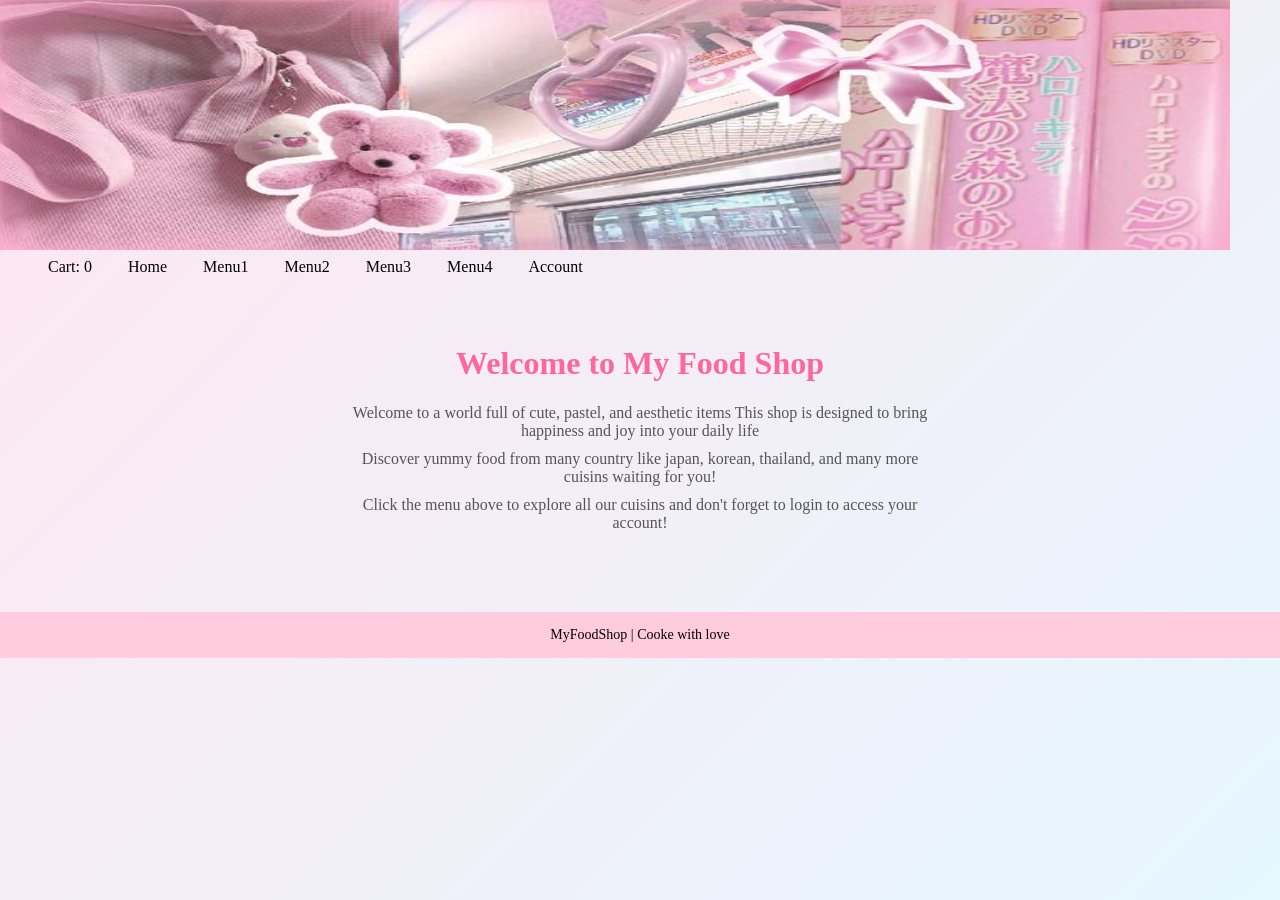
<file: index.html>
<html>
<head>
    <title>MyFoodShop</title>
    <link rel="stylesheet" href="style.css">
</head>

<body>
<div id="head">
    <img src="hea.jpg" alt="Image" height="250" width="1230">
  </div>

    <nav>
        <ul>
		<li id="cart">Cart: 0</li>

            <li>Home
                <ul class="submenu">
                    <li><a href="index.html">Main Home</a></li>
                    <li><a href="index.html">Welcome</a></li>
                </ul>
            </li>

            <li>Menu1
                <ul class="submenu">
                    <li><a href="shop1.html">All Products</a></li>
                    <li><a href="shop2.html">Best Seller</a></li>
                </ul>
            </li>

            <li>Menu2
                <ul class="submenu">
                    <li><a href="promo1.html">Discount</a></li>
                    <li><a href="promo2.html">Bundle</a></li>
                </ul>
            </li>

            <li>Menu3
                <ul class="submenu">
                    <li><a href="about1.html">About Us</a></li>
                    <li><a href="about2.html">Mission</a></li>
                </ul>
            </li>

            <li>Menu4
                <ul class="submenu">
                    <li><a href="contact1.html">Contact Us</a></li>
                    <li><a href="contact2.html">Help Center</a></li>
                </ul>
            </li>

         
            <li>Account
                <ul class="submenu">
                    <li><a href="login.html">Login</a></li>
                    <li><a href="register.html">Register</a></li>
                </ul>
            </li>

        </ul>
    </nav>
</header>

<div class="container">

    <h1>Welcome to My Food Shop </h1>


    <p>
        Welcome to a world full of cute, pastel, and aesthetic items  
        This shop is designed to bring happiness and joy into your daily life 
    </p>

    <p>
        Discover yummy food from many country like japan,  korean, thailand, 
        and many more cuisins waiting for you! 
    </p>

    <p>
        Click the menu above to explore all our cuisins
        and don't forget to login to access your account!
    </p>

</div>
 
 <script src="script.js"></script>
 
<footer>
    MyFoodShop  | Cooke with love 
</footer>

</body>
</html>
</file>
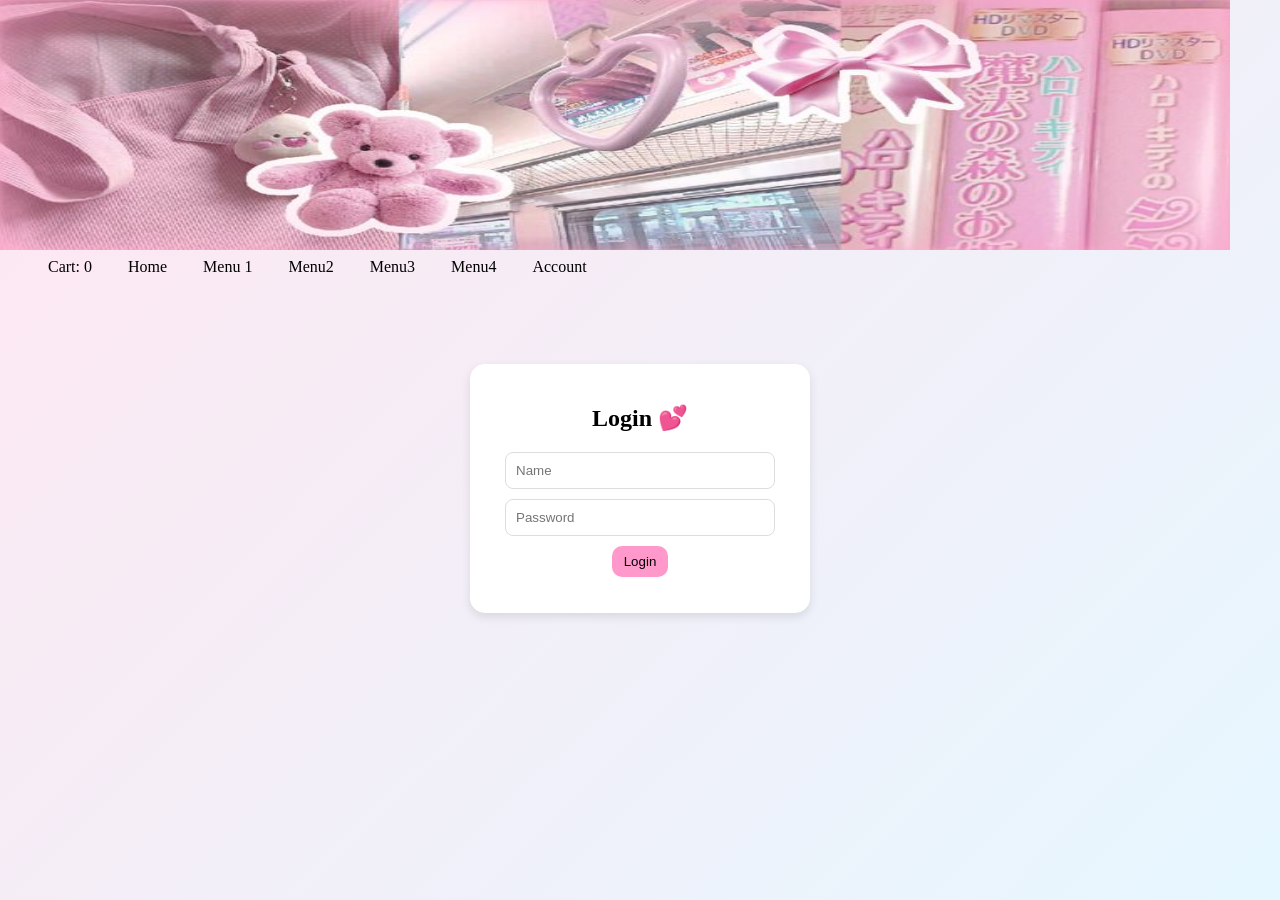
<file: login.html>
<html>
<head>
<title>Login</title>
<link rel="stylesheet" href="style.css">
</head>

<body>
<div id="head">
    <img src="hea.jpg" alt="Image" height="250" width="1230">
  </div>

    <nav>
        <ul>
		<li id="cart">Cart: 0</li>

            <li>Home
                <ul class="submenu">
                    <li><a href="index.html">Main Home</a></li>
                    <li><a href="index.html">Welcome</a></li>
                </ul>
            </li>

            <li>Menu 1
			
                <ul class="submenu">
                    <li><a href="shop1.html">All Products</a></li>
                    <li><a href="shop2.html">Best Seller</a></li>
                </ul>
            </li>

            <li>Menu2
                <ul class="submenu">
                    <li><a href="promo1.html">Discount</a></li>
                    <li><a href="promo2.html">Bundle</a></li>
                </ul>
            </li>

            <li>Menu3
                <ul class="submenu">
                    <li><a href="about1.html">About Us</a></li>
                    <li><a href="about2.html">Mission</a></li>
                </ul>
            </li>

       
            <li>Menu4
                <ul class="submenu">
                    <li><a href="contact1.html">Contact Us</a></li>
                    <li><a href="contact2.html">Help Center</a></li>
                </ul>
            </li>

            
            <li>Account
                <ul class="submenu">
                    <li><a href="login.html">Login</a></li>
                    <li><a href="register.html">Register</a></li>
                </ul>
            </li>

        </ul>
    </nav>
</header>

<body>

<div class="form-box">
<h2>Login 💕</h2>

<form onsubmit="login(event)">
<input type="text" id="name" placeholder="Name" required>
<input type="password" id="pass" placeholder="Password" required>

<button type="submit">Login</button>
</form>
</div>
<script src="script.js"></script>
<script>
function login(e){
    e.preventDefault();

    let name = document.getElementById("name").value;
    let pass = document.getElementById("pass").value;

    let savedUser = localStorage.getItem("user");
    let savedPass = localStorage.getItem("pass");

    if(name === savedUser && pass === savedPass){
        alert("Login success 💖");
        window.location.href = "diffclass.html";
    } else {
        alert("Wrong username or password ❌");
    }
}
</script>

</body>
</html>
</file>
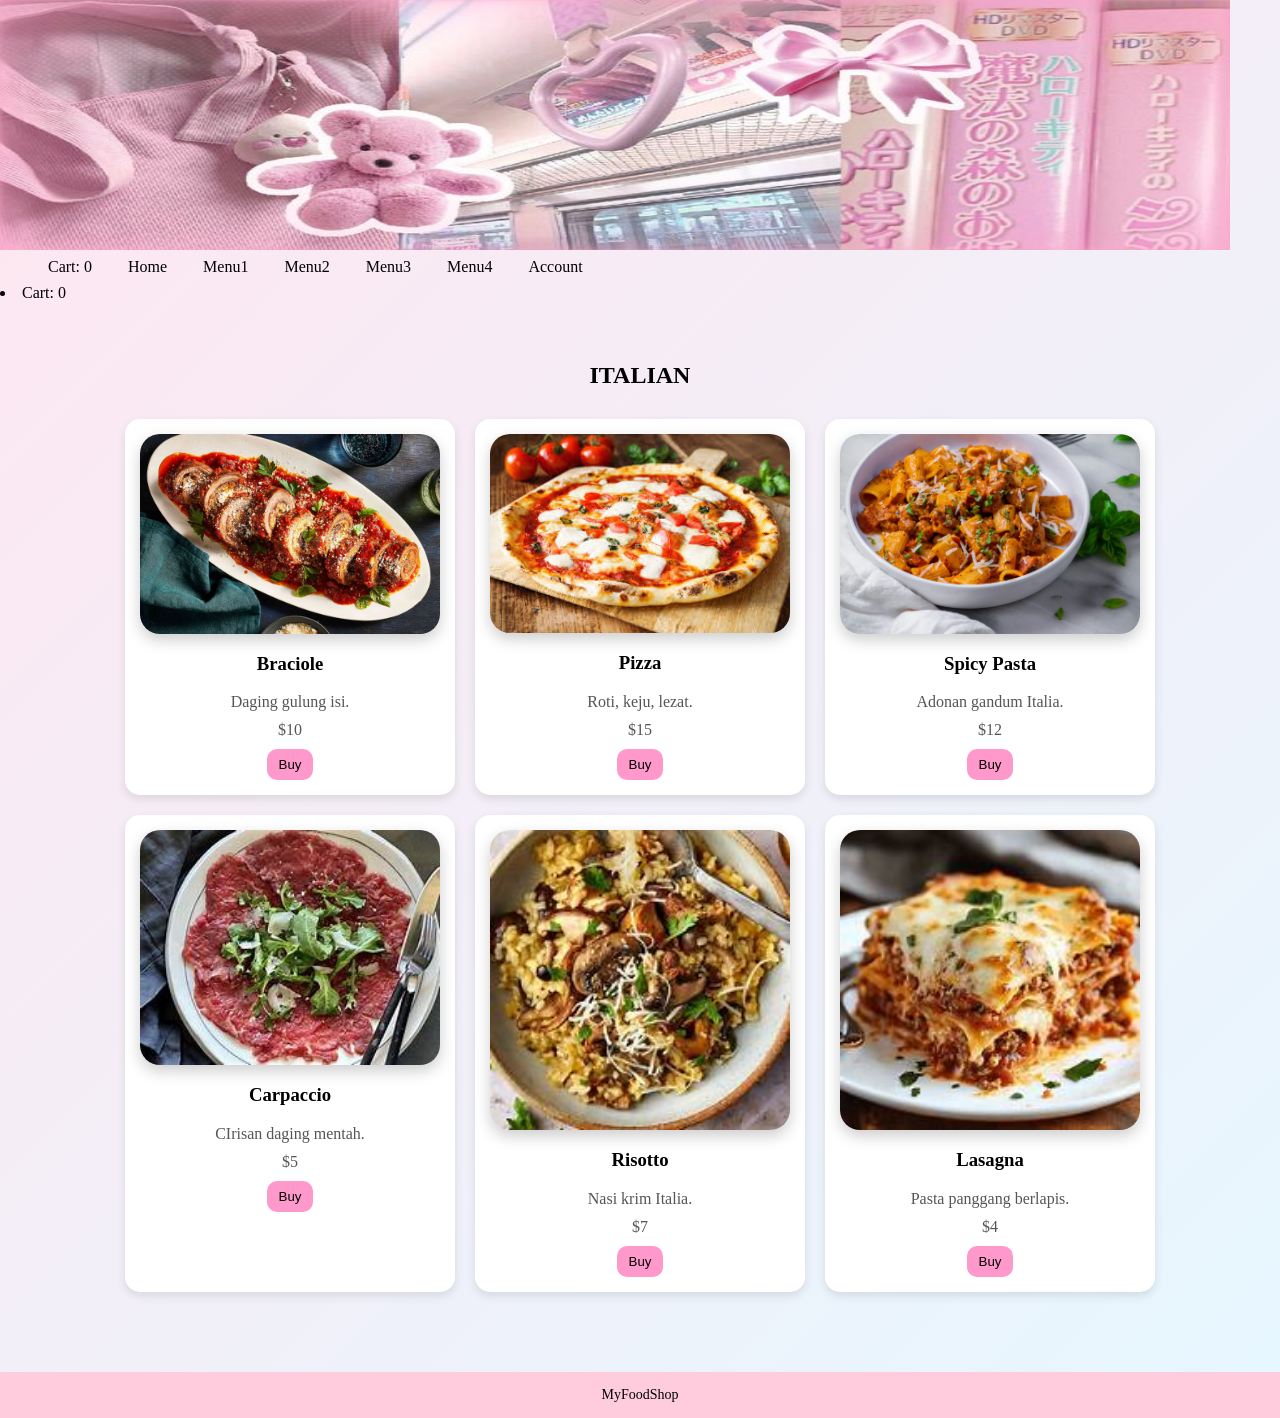
<file: promo1.html>
<html>
<head>
<title>Page</title>
<link rel="stylesheet" href="style.css">
<script src="script.js"></script>
</head>

<body>
<div id="head">
    <img src="hea.jpg" alt="Image" height="250" width="1230">
  </div>

    <nav>
        <ul>
		<li id="cart">Cart: 0</li>

            <li>Home
                <ul class="submenu">
                    <li><a href="index.html">Main Home</a></li>
                    <li><a href="index.html">Welcome</a></li>
                </ul>
            </li>

            <li>Menu1
                <ul class="submenu">
                    <li><a href="shop1.html">JAPANESE</a></li>
                    <li><a href="shop2.html">KOREAN</a></li>
                </ul>
            </li>

            <li>Menu2
                <ul class="submenu">
                    <li><a href="promo1.html">ITALIAN</a></li>
                    <li><a href="promo2.html">Bundle</a></li>
                </ul>
            </li>

            <li>Menu3
                <ul class="submenu">
                    <li><a href="about1.html">About Us</a></li>
                    <li><a href="about2.html">Mission</a></li>
                </ul>
            </li>

            <li>Menu4
                <ul class="submenu">
                    <li><a href="contact1.html">Contact Us</a></li>
                    <li><a href="contact2.html">Help Center</a></li>
                </ul>
            </li>

            <li>Account
                <ul class="submenu">
                    <li><a href="login.html">Login</a></li>
                    <li><a href="register.html">Register</a></li>
                </ul>
            </li>

        </ul>
    </nav>
</header>

<body>

<li id="cart">Cart: 0</li>

<div class="container">
<h2>ITALIAN</h2>

<div class="produk-container">

<div class="produk">
<img src="Braciole.jpg">
<h3>Braciole</h3>
<p>Daging gulung isi.</p>
<p>$10</p>
<button onclick="buy()">Buy</button>
</div>

<div class="produk">
<img src="M.jfif">
<h3>Pizza</h3>
<p>Roti, keju, lezat. </p>
<p>$15</p>
<button onclick="buy()">Buy</button>
</div>

<div class="produk">
<img src="sp.webp">
<h3>Spicy Pasta</h3>
<p>Adonan gandum Italia.</p>
<p>$12</p>
<button onclick="buy()">Buy</button>
</div>

<div class="produk">
<img src="carpaccio.jfif">
<h3>Carpaccio</h3>
<p>CIrisan daging mentah.</p>
<p>$5</p>
<button onclick="buy()">Buy</button>
</div>

<div class="produk">
<img src="risotto.jfif">
<h3>Risotto</h3>
<p>Nasi krim Italia.</p>
<p>$7</p>
<button onclick="buy()">Buy</button>
</div>

<div class="produk">
<img src="lasagna.jfif">
<h3>Lasagna</h3>
<p>Pasta panggang berlapis.</p>
<p>$4</p>
<button onclick="buy()">Buy</button>
</div>

</div>
</div>
<script src="script.js"></script>
<footer>MyFoodShop</footer>

</body>
</html>
</file>
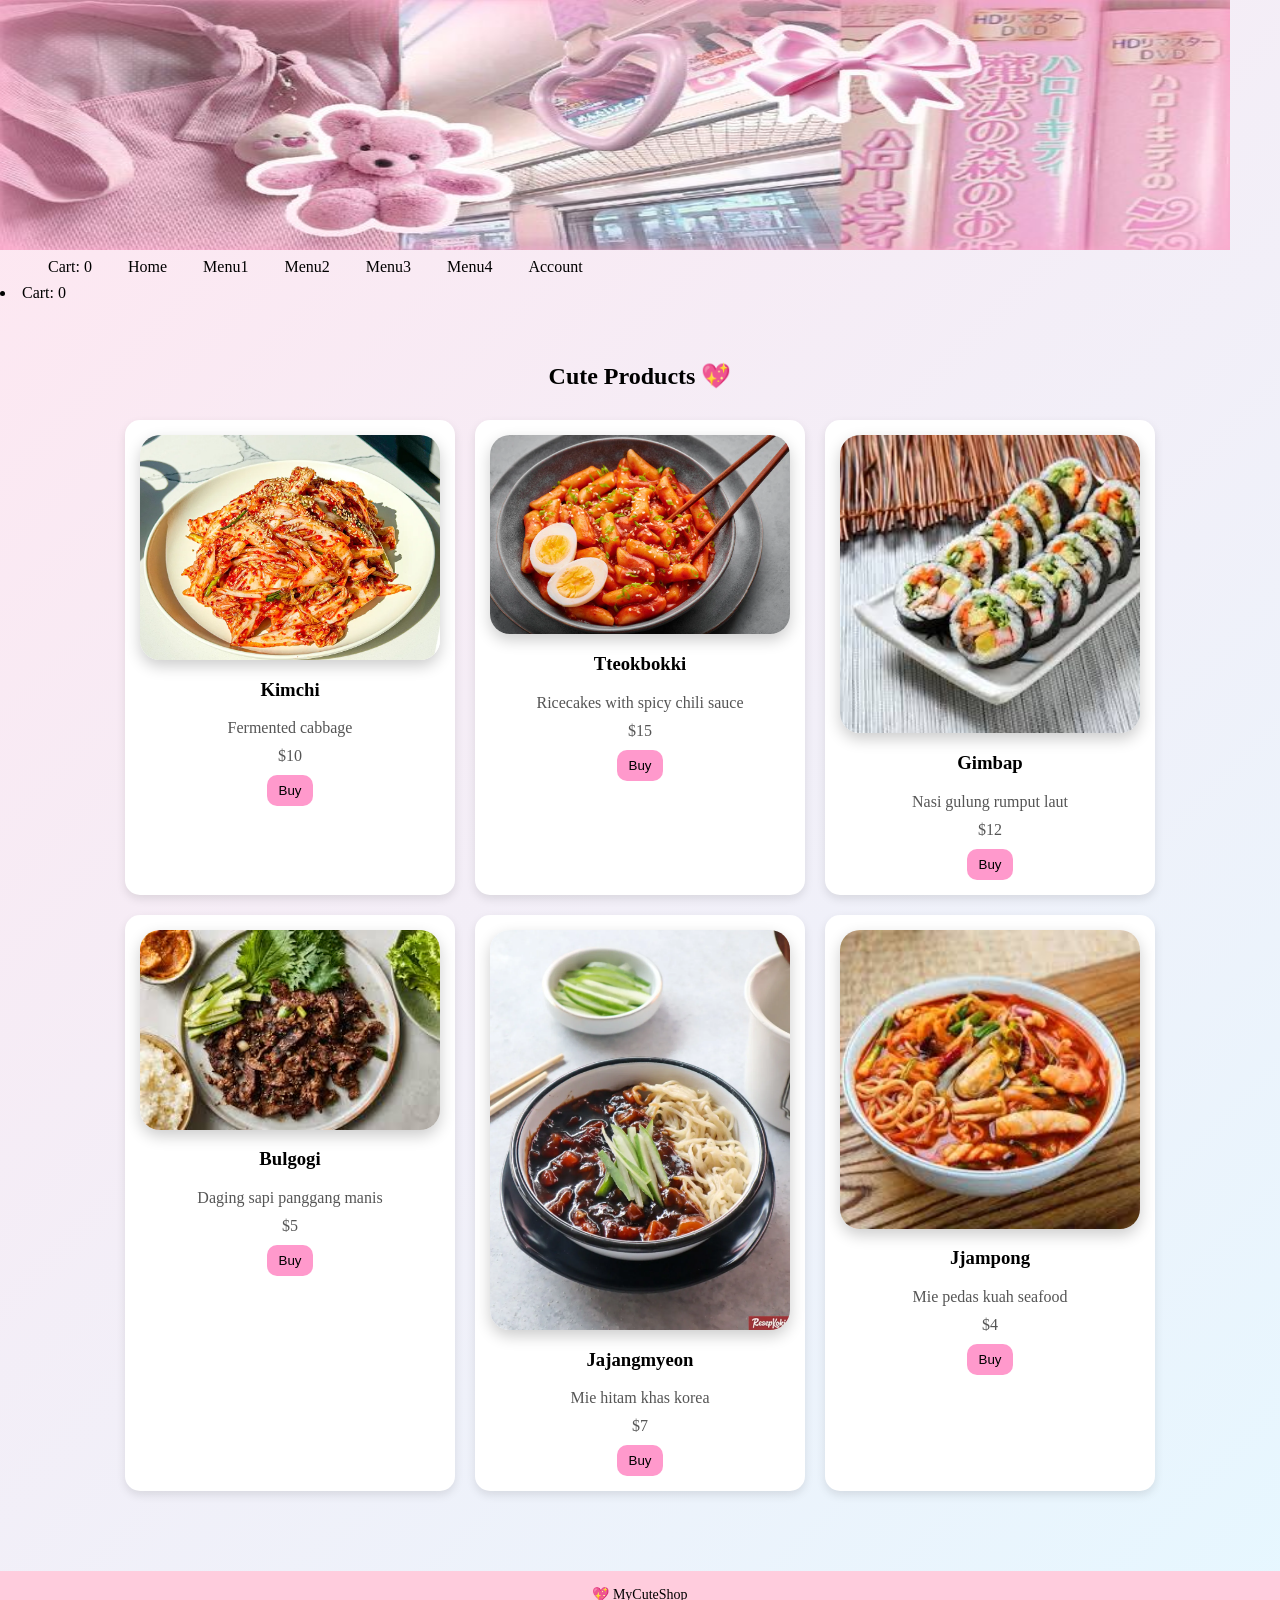
<file: shop2.html>
<html>
<head>
<title>Page</title>
<link rel="stylesheet" href="style.css">
<script src="script.js"></script>
</head>

   <body>
<div id="head">
    <img src="hea.jpg" alt="Image" height="250" width="1230">
  </div>

    <nav>
        <ul>
		<li id="cart">Cart: 0</li>

         
            <li>Home
                <ul class="submenu">
                    <li><a href="index.html">Main Home</a></li>
                    <li><a href="index.html">Welcome</a></li>
                </ul>
            </li>

   
            <li>Menu1
                <ul class="submenu">
                    <li><a href="shop1.html">JAPANESE</a></li>
                    <li><a href="shop2.html">KOREAN</a></li>
                </ul>
            </li>

      
            <li>Menu2
                <ul class="submenu">
                    <li><a href="promo1.html">Discount</a></li>
                    <li><a href="promo2.html">Bundle</a></li>
                </ul>
            </li>

       
            <li>Menu3
                <ul class="submenu">
                    <li><a href="about1.html">About Us</a></li>
                    <li><a href="about2.html">Mission</a></li>
                </ul>
            </li>

           
            <li>Menu4
                <ul class="submenu">
                    <li><a href="contact1.html">Contact Us</a></li>
                    <li><a href="contact2.html">Help Center</a></li>
                </ul>
            </li>
			
          
            <li>Account
                <ul class="submenu">
                    <li><a href="login.html">Login</a></li>
                    <li><a href="register.html">Register</a></li>
                </ul>
            </li>

        </ul>
    </nav>
</header>

<body>

<li id="cart">Cart: 0</li>
<div class="container">
<h2>Cute Products 💖</h2>

<div class="produk-container">

<div class="produk">
<img src="k.webp">
<h3>Kimchi</h3>
<p>Fermented cabbage</p>
<p>$10</p>
<button onclick="buy()">Buy</button>
</div>

<div class="produk">
<img src="teok.webp">
<h3>Tteokbokki</h3>
<p>Ricecakes with spicy chili sauce</p>
<p>$15</p>
<button onclick="buy()">Buy</button>
</div>

<div class="produk">
<img src="gim.jfif">
<h3>Gimbap</h3>
<p>Nasi gulung rumput laut</p>
<p>$12</p>
<button onclick="buy()">Buy</button>
</div>

<div class="produk">
<img src="bulgogi.jfif">
<h3>Bulgogi</h3>
<p>Daging sapi panggang manis</p>
<p>$5</p>
<button onclick="buy()">Buy</button>
</div>

<div class="produk">
<img src="Jajangmyeon.webp">
<h3>Jajangmyeon</h3>
<p>Mie hitam khas korea</p>
<p>$7</p>
<button onclick="buy()">Buy</button>
</div>

<div class="produk">
<img src="jjampong.jfif">
<h3>Jjampong</h3>
<p>Mie pedas kuah seafood</p>
<p>$4</p>
<button onclick="buy()">Buy</button>
</div>

</div>
</div>
<script src="script.js"></script>
<footer>💖 MyCuteShop</footer>

</body>
</html>
</file>
<file: style.css>
body {
    margin: 0;
    font-family: 'Poppins', 'Comic Sans MS', cursive;
    background: linear-gradient(135deg, #ffe6f0, #e6f7ff);
}


header {
    display: flex;
    justify-content: space-between;
    align-items: center;
    background: #ffccdd;
    padding: 15px 25px;
    box-shadow: 0 4px 10px rgba(0,0,0,0.1);
		
}

head{
	width:100px;
}


.logo {
    font-size: 22px;
    font-weight: bold;
}


nav ul {
    list-style: none;
    display: flex;
    gap: 20px;
    margin: 0;
}

nav li {
    position: relative;
    padding: 8px;
    cursor: pointer;
    border-radius: 10px;
    transition: 0.3s;
}

nav li:hover {
    background: #ffd6e7;
}


nav a {
    text-decoration: none;
    color: #333;
    font-weight: 500;
}


.submenu {
    display: none;
    position: absolute;
    top: 40px;
    left: 0;
    background: #fff0f5;
    padding: 10px;
    border-radius: 12px;
    box-shadow: 0 4px 10px rgba(0,0,0,0.1);
}

.submenu li {
    display: block;
    margin: 5px 0;
}

nav li:hover .submenu {
    display: block;
}

.container {
    text-align: center;
    padding: 40px;
}

.container img {
    width: 300px;
    border-radius: 20px;
    box-shadow: 0 6px 15px rgba(0,0,0,0.2);
}


h1 {
    color: #ff6699;
}

p {
    color: #555;
    max-width: 600px;
    margin: 10px auto;
}
.produk-container {
    display: flex;
    flex-wrap: wrap;
    justify-content: center;
}

.produk {
    background: white;
    margin: 10px;
    padding: 15px;
    border-radius: 15px;
    width: auto;
    box-shadow: 0 4px 10px rgba(0,0,0,0.1);
    transition: 0.3s;
}

.produk:hover {
    transform: scale(1.05);
}

button {
    background: #ff99cc;
    border: none;
    padding: 8px 12px;
    border-radius: 10px;
    cursor: pointer;
    transition: 0.3s;
}

button:hover {
    background: #ff66aa;
    color: white;
}

.form-box {
    width: 300px;
    margin: auto;
    margin-top: 80px;
    background: white;
    padding: 20px;
    border-radius: 15px;
    box-shadow: 0 4px 10px rgba(0,0,0,0.1);
    text-align: center;
}

input {
    display: block;
    width: 90%;
    margin: 10px auto;
    padding: 10px;
    border-radius: 8px;
    border: 1px solid #ddd;
}


footer {
    text-align: center;
    background: #ffccdd;
    padding: 15px;
    margin-top: 30px;
    font-size: 14px;
}
</file>
